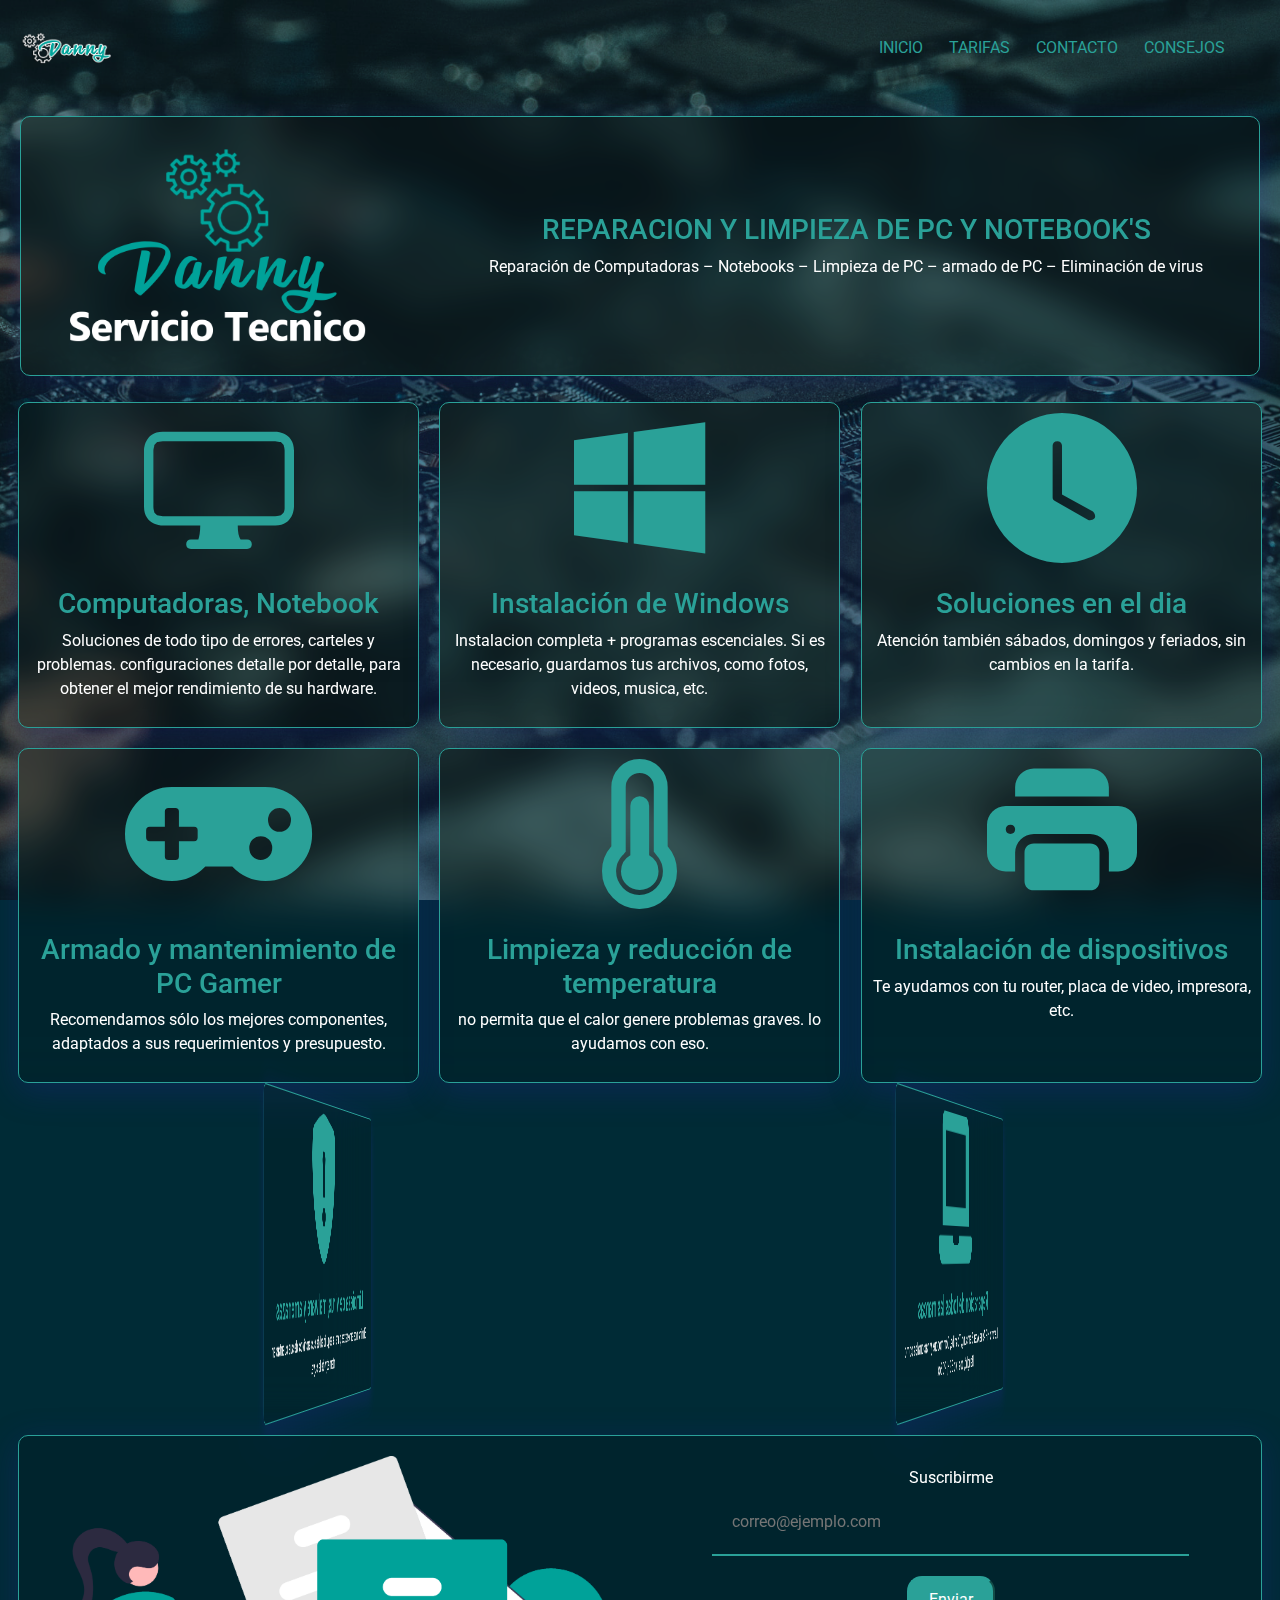
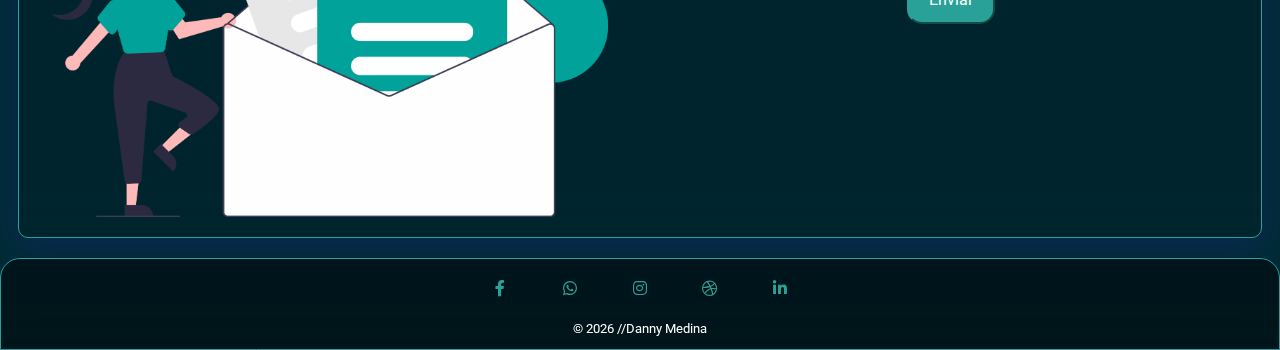
<file: index.html>
<!doctype html>
<html lang="Spanish">
  <head>
    <!-- Required meta tags -->
    <meta charset="utf-8">
    <meta name=»theme-color» content=»#2aa198»>
    <meta name="viewport" content="width=device-width, initial-scale=1">   
    <meta http-equiv="Content-Type" content="text/html; ISO-8859-1">
    <META NAME="DC.Language" SCHEME="RFC1766" CONTENT="Spanish">
    <META NAME="AUTHOR" CONTENT="Daniel Medina">
    <META NAME="REPLY-TO" CONTENT="danielmedina89@gmail.com">
    <LINK REV="made" href="mailto:danielmedina89@gmail.com">
    <META NAME="DESCRIPTION" CONTENT="servicio técnico de pc y notebooks">
    <META NAME="KEYWORDS" CONTENT="pc,notebook,informática,Windows">
    <META NAME="Resource-type" CONTENT="Document">
    <META NAME="DateCreated" CONTENT="Tue, 3 August 2021 13:00:00 GMT-3">
    <META NAME="robots" content="ALL">
    
      <!-- META-TAGS generadas por https://metatags.miarroba.com -->
    <link rel="stylesheet" href="./style.css">
    <link rel="stylesheet" href="./css/bootstrap.css">
    <link rel="stylesheet" href="./css/bootstrap.min.css">
    <link rel="stylesheet" href="https://cdnjs.cloudflare.com/ajax/libs/font-awesome/5.15.3/css/all.min.css">
    <!-- Google Fonts -->    
    <link rel="preconnect" href="https://fonts.googleapis.com">
    <link rel="preconnect" href="https://fonts.gstatic.com" crossorigin>
    <link href="https://fonts.googleapis.com/css2?family=Bitter:ital,wght@0,100;0,300;0,400;1,100;1,300&family=Roboto:ital,wght@0,100;0,300;0,400;1,100;1,300;1,400&display=swap" rel="stylesheet">
   <!--Animate on scroll-->
   <link href="https://unpkg.com/aos@2.3.1/dist/aos.css" rel="stylesheet">

    <title>Danny</title>
  </head>
  <body class="bg">

      <!--INICIO NAVBAR-->
      <nav class="navbar navbar-expand-md  menu">
        <div class="container-fluid" style="padding-left: 20px;">
          <a href="index.html" class="navbar-brand">
            <img src="./img/logo_letra.png" style="width: 100px;" alt="">
          </a>
          <button class="navbar-toggler text-success" type="button" data-bs-toggle="collapse" data-bs-target="#navbarColor02" aria-controls="navbarColor02" aria-expanded="false" aria-label="Toggle navigation">MENÚ</button>

          <div class="cont" style="text-align: center">
            <div class="collapse navbar-collapse"     id="navbarColor02">
              <ul class="navbar-nav me-auto">
                <li class="nav-item">
                  <a class="nav-link" href="./index.html">INICIO</a>
                </li>
                <li class="nav-item">
                  <a class="nav-link" href="./tarifas.html">TARIFAS</a>
                </li>
                <li class="nav-item">
                  <a class="nav-link" href="./contacto.html">CONTACTO</a>
                </li>
                <li class="nav-item">
                  <a class="nav-link" href="./guias de consejos.html">CONSEJOS</a>
                </li>
              </ul>
            </div>
          </div> 
        </div>
      </nav>
      <!--FIN NAVBAR-->

      <!--PRIMERA TARJETA-->
      <div class="contenedor">
        <section>
          <div class="danny border-success mb-3">          
              <div class="row g-0">
                <div class="col-md-4">
                  <img src="./img/danny_reparacion.png" class="img-fluid" style="display: block; padding: 20px ;margin: auto;">
                </div>
                <div class="col-md-8 card-centrar" style="margin: auto">
                  <div class="card-body">
                    <h3 class="card-title text-center text-success">REPARACION Y LIMPIEZA DE PC Y NOTEBOOK'S</h3>
                    <p class="card-text text-center">Reparación de Computadoras – Notebooks –  Limpieza de PC – armado de PC –  Eliminación de virus</p>
                  </div>
                </div>
              </div>          
          </div>   
        </section>   

        <!--TARJETAS SERVICIOS-->
        <section>
          <div>
            <div class="row">
            <div data-aos="flip-left" class="col-sm-6 col-md-4" style="padding: 10px;">
              <div class="danny border-success h-100">
                <div class="col" style="padding: 10px;">
                  <div class="img" style="display: flex; justify-content: center; align-items: center;">
                  <img src="./img/display.svg" alt="" style="width: 150px">
                  </div>
                  <br>
                  <h3 class="text-success" style="text-align: center;">Computadoras, Notebook</h3>
                  <p style="text-align: center;">Soluciones de todo tipo de errores, carteles y problemas. configuraciones detalle por detalle, para obtener el mejor rendimiento de su hardware.</p>
                </div>
              </div>
            </div>

            <div data-aos="flip-left" class="col-sm-6 col-md-4 efect" style="padding: 10px;">
              <div class="danny border-success h-100">
                <div class="col" style="padding: 10px;">
                  <div class="img text-success" style="display: flex; justify-content: center; align-items: center;">
                    <i class="fab fa-windows" style="font-size: 150px;"></i>
                  </div>
                    <br>
                    <h3 class="text-success" style="text-align: center;">Instalación de Windows</h3>
                    <p style="text-align: center;">Instalacion completa + programas escenciales. Si es necesario, guardamos tus archivos, como fotos, videos, musica, etc.</p>
                </div>
              </div>
            </div>

            <div data-aos="flip-left" class="col-sm-6 col-md-4" style="padding: 10px;">
              <div class="danny border-success h-100">
                <div class="col" style="padding: 10px;">
                  <div class="img" style="display: flex; justify-content: center; align-items: center;">
                    <img src="./img/clock-fill.svg" alt="" style="width: 150px">
                  </div>
                  <br>
                  <h3 class="text-success" style="text-align: center;">Soluciones en el dia</h3>
                  <p style="text-align: center;">Atención también sábados, domingos y feriados, sin cambios en la tarifa.</p><br>
                </div>
              </div>
            </div>
          
            <div data-aos="flip-left" class="col-sm-6 col-md-4" style="padding: 10px;">
              <div class="danny border-success h-100">
                <div class="col" style="padding: 10px;">
                  <div class="img text-success" style="display: flex; justify-content: center; align-items: center;">
                    <i class="fas fa-gamepad" style="font-size: 150px;"></i>
                  </div>
                  <br>
                  <h3 class="text-success" style="text-align: center;">Armado y mantenimiento de PC Gamer</h3>
                  <p style="text-align: center;">Recomendamos sólo los mejores componentes, adaptados a sus requerimientos y presupuesto.</p>
                </div>
              </div>
          </div>

          <div data-aos="flip-left" class="col-sm-6 col-md-4" style="padding: 10px;">
            <div class="danny border-success h-100">
              <div class="col" style="padding: 10px;">
                <div class="img text-success" style="display: flex; justify-content: center; align-items: center;">
                  <i class="fas fa-thermometer-three-quarters" style="font-size: 150px;"></i>
                </div>
                  <br>
                  <h3 class="text-success" style="text-align: center;">Limpieza y reducción de temperatura</h3>
                  <p style="text-align: center;">no permita que el calor genere problemas graves. lo ayudamos con eso.</p>
              </div>
            </div>
          </div>

          <div data-aos="flip-left" class="col-sm-6 col-md-4" style="padding: 10px;">
            <div class="danny border-success h-100">
              <div class="col" style="padding: 10px;">
                <div class="img" style="display: flex; justify-content: center; align-items: center;">
                  <img src="./img/printer-fill.svg" alt="" style="width: 150px">
                </div>
                <br>
                <h3 class="text-success" style="text-align: center;">Instalación de dispositivos</h3>
                <p style="text-align: center;">Te ayudamos con tu router, placa de video, impresora, etc.</p><br>
              </div>
            </div>
          </div>
        
          <div data-aos="flip-left" class="col-sm-6 col-md-6" style="padding: 10px;">
            <div class="danny border-success h-100">
              <div class="col" style="padding: 10px;">
                <div class="img" style="display: flex; justify-content: center; align-items: center;">
                <img src="./img/shield-fill-exclamation.svg" alt="" style="width: 150px">
                </div>
                <br>
                <h3 class="text-success" style="text-align: center;">Limpieza de virus, malware y amenazas</h3>
                <p style="text-align: center;">Eliminamos amenazas para la seguridad de sus archivos, de sus cuentas en internet y de la suya. </p>
              </div>
            </div>
          </div>

          <div data-aos="flip-left" class="col-sm-6 col-md-6" style="padding: 10px;">
            <div class="danny border-success h-100">
              <div class="col" style="padding: 10px;">
                <div class="img text-success" style="display: flex; justify-content: center; align-items: center;">
                  <i class="fas fa-laptop" style="font-size: 150px;"></i>
                </div>
                  <br>
                  <h3 class="text-success" style="text-align: center;">Reparacion de todas las marcas</h3>
                  <p style="text-align: center;">Lenovo, HP, Asus, Acer, Samsung, Toshiba, Commodore. y nacionales como Banghó, positivo BGH, PCBox.</p>
              </div>
            </div>
          </div>
          </div>
        </div>
        </section>  
      </div>

      <!--suscripcion-->
      <div class="cont">
          <div class="row row-cols-1 row-cols-md-2 danny border-success">
            <div class="col img-form">
              <img src="./img/Newsletter_re_wrob.png" style="width: 100%; padding: 20px" alt="">
            </div>
            <div class="col">
              <form name="suscriptores" netlify action="./index.html">
                <label>Suscribirme</label>
                <input type="text" name="correo" autocomplete="off" placeholder="correo@ejemplo.com" required>
                <button id="btn" type="submit" class="btn-success" style="margin-top: 20px; padding-top: 10px;padding-right: 20px; padding-bottom: 10px; padding-left: 20px; border-radius: 15px;">Enviar</button>
              </form>
            </div>
          </div>
      </div>
      
        <!--FIN TARJETAS SERVICIOS-->
   
        <footer class="border-success" style="margin: 0px;">
          <div class="container">
             <div class="contredes">
              <div class="wrapper">
                <div class="socialicons">
                  <a href="https://www.facebook.com/dannymedina.bng/" title="Facebook" class="icon"><i class="fab fa-facebook-f"></i></a>
                  <a href="https://wa.link/3ts3kj" title="Whatsapp" class="icon"><i class="fab fa-whatsapp"></i></a>
                  <a href="https://www.instagram.com/dannymedinabng/" title="Instagram" class="icon"><i class="fab fa-instagram"></i></a>
                  <a href="https://dribbble.com/Cuba89" title="Dribbble" class="icon"><i class="fab fa-dribbble"></i></a>
                  <a href="https://www.linkedin.com/in/danielmedina89/" title="LinkedIn" class="icon"><i class="fab fa-linkedin-in"></i></a>
                </div>
              </div>
            </div>
  
          </div>
          <div style="text-align: center; padding-bottom: 10px; font-size: 13px;">
            <script type="text/javascript">
      
                copyright=new Date();
      
                update=copyright.getFullYear();
      
            document.write("© " + update + " " + "//Danny Medina");
          </script>
          
        </div>
        </footer>
        
            

    <!-- Optional JavaScript; choose one of the two! -->

    <!-- Option 1: Bootstrap Bundle with Popper -->
    <script src="https://cdn.jsdelivr.net/npm/bootstrap@5.0.1/dist/js/bootstrap.bundle.min.js" integrity="sha384-gtEjrD/SeCtmISkJkNUaaKMoLD0//ElJ19smozuHV6z3Iehds+3Ulb9Bn9Plx0x4" crossorigin="anonymous"></script>

    <script src="https://unpkg.com/aos@2.3.1/dist/aos.js"></script>
    <script>
      AOS.init();
    </script>
    
  </body>
</html>
</file>
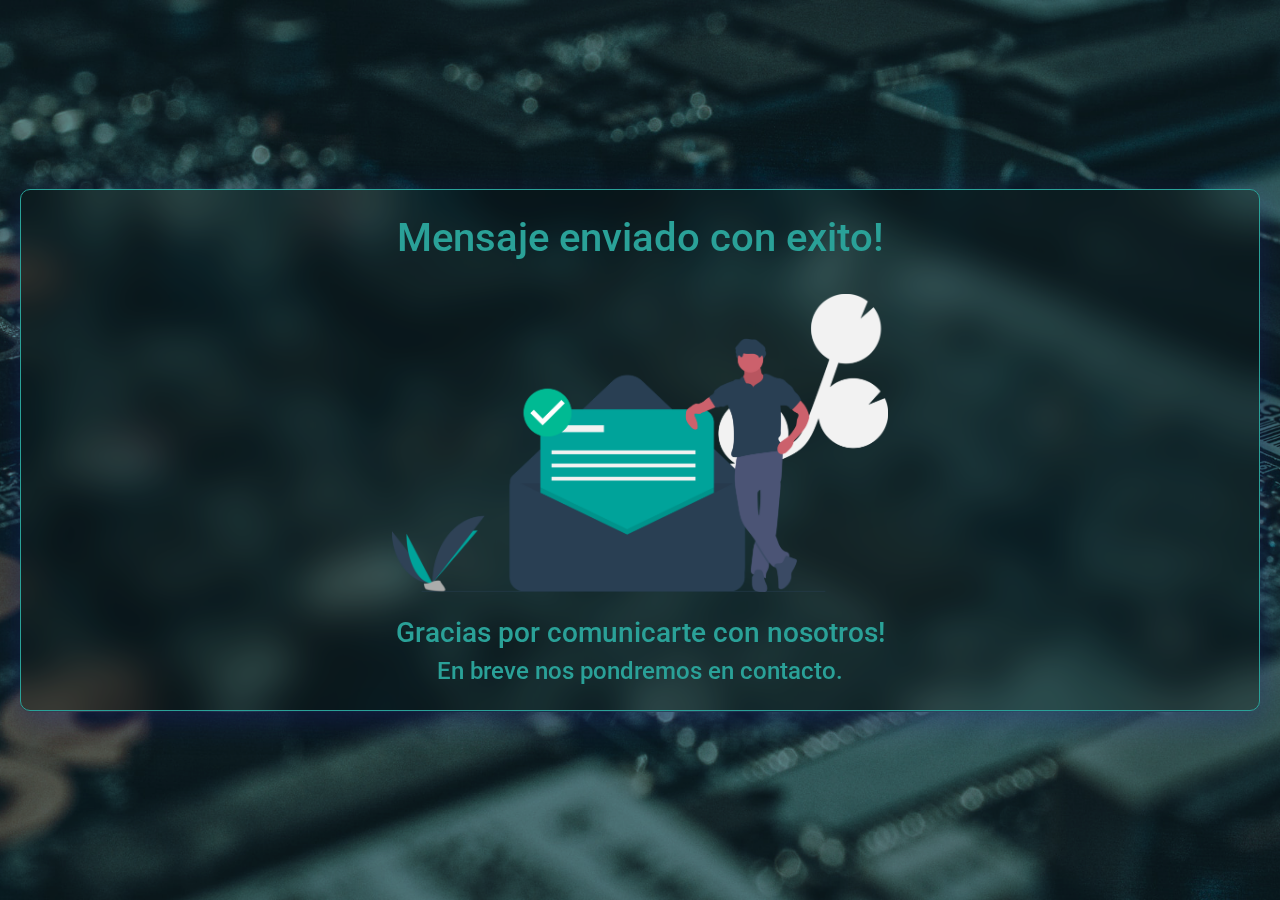
<file: gracias.html>
<!doctype html>
<html lang="Spanish">
  <head>
    <!-- Required meta tags -->
    <meta charset="utf-8">
    <meta name=»theme-color» content=»#2aa198»>
    <meta name="viewport" content="width=device-width, initial-scale=1">   
    <meta http-equiv="Content-Type" content="text/html; ISO-8859-1">
    <META NAME="DC.Language" SCHEME="RFC1766" CONTENT="Spanish">
    <META NAME="AUTHOR" CONTENT="Daniel Medina">
    <META NAME="REPLY-TO" CONTENT="danielmedina89@gmail.com">
    <LINK REV="made" href="mailto:danielmedina89@gmail.com">
    <META NAME="DESCRIPTION" CONTENT="servicio técnico de pc y notebooks">
    <META NAME="KEYWORDS" CONTENT="pc,notebook,informática,Windows">
    <META NAME="Resource-type" CONTENT="Document">
    <META NAME="DateCreated" CONTENT="Tue, 3 August 2021 13:00:00 GMT-3">
    <META NAME="robots" content="ALL">
    <link rel="stylesheet" href="./style.css">
    <link rel="stylesheet" href="./css/bootstrap.css">
    <link rel="stylesheet" href="./css/bootstrap.min.css">
    <link rel="stylesheet" href="https://cdnjs.cloudflare.com/ajax/libs/font-awesome/5.15.3/css/all.min.css">
    <!-- Google Fonts -->    
    <link rel="preconnect" href="https://fonts.googleapis.com">
<link rel="preconnect" href="https://fonts.gstatic.com" crossorigin>
<link href="https://fonts.googleapis.com/css2?family=Bitter:ital,wght@0,100;0,300;0,400;1,100;1,300&family=Roboto:ital,wght@0,100;0,300;0,400;1,100;1,300;1,400&display=swap" rel="stylesheet">
   <!--Animate.style-->
    <link rel="stylesheet"href="https://cdnjs.cloudflare.com/ajax/libs/animate.css/4.1.1/animate.min.css"/>

    <title>Mensaje Enviado</title>
  </head>
  <body class="bg">
    <div class="flex">
      <div class="contenedor text-success text-center danny border-success">
        
          <h1 class="mt-4">Mensaje enviado con exito!</h1>
          <br>
          <img src="./img/msj.png" width="40%" alt="">
          <h3 class="mt-4">Gracias por comunicarte con nosotros!</h3>
          <h4 class="mt-2 mb-4">En breve nos pondremos en contacto.</h4>
        
      </div>
    </div>
      
            

    <!-- Optional JavaScript; choose one of the two! -->

    <!-- Option 1: Bootstrap Bundle with Popper -->
    <script src="https://cdn.jsdelivr.net/npm/bootstrap@5.0.1/dist/js/bootstrap.bundle.min.js" integrity="sha384-gtEjrD/SeCtmISkJkNUaaKMoLD0//ElJ19smozuHV6z3Iehds+3Ulb9Bn9Plx0x4" crossorigin="anonymous"></script>
    
    
    <script>
      setTimeout(function() {
        location.href = "index.html";
      }, 1000 * 7);
    </script>
  
  </body>
</html>
</file>
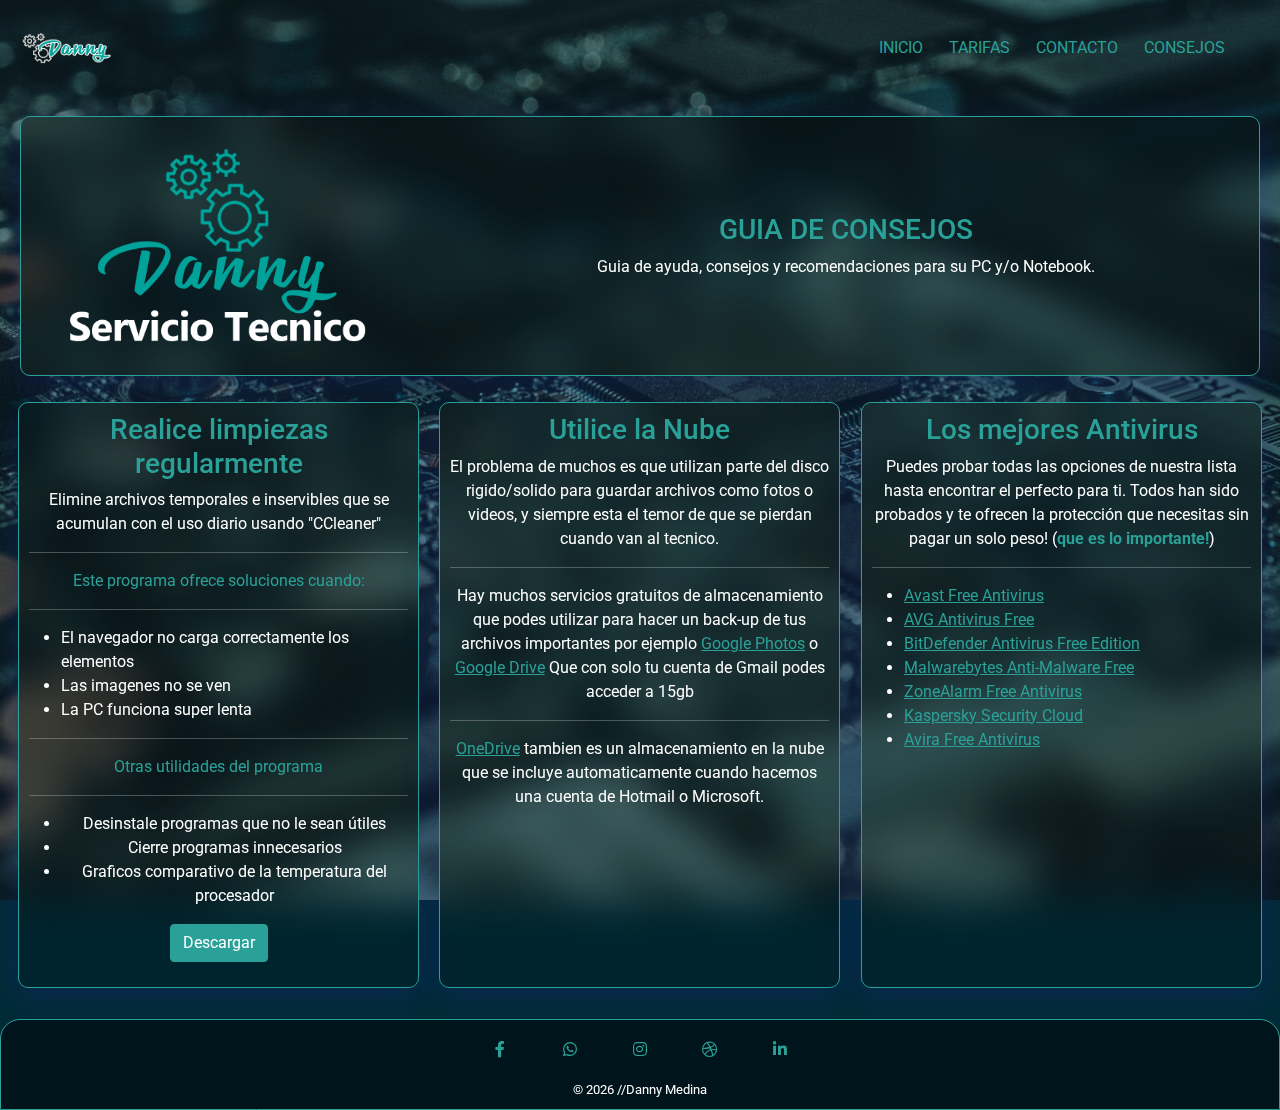
<file: guias de consejos.html>
<!doctype html>
<html lang="Spanish">
  <head>
    <!-- Required meta tags -->
    <meta charset="utf-8">
    <meta name=»theme-color» content=»#2aa198»>
    <meta name="viewport" content="width=device-width, initial-scale=1">   
    <meta http-equiv="Content-Type" content="text/html; ISO-8859-1">
    <META NAME="DC.Language" SCHEME="RFC1766" CONTENT="Spanish">
    <META NAME="AUTHOR" CONTENT="Daniel Medina">
    <META NAME="REPLY-TO" CONTENT="danielmedina89@gmail.com">
    <LINK REV="made" href="mailto:danielmedina89@gmail.com">
    <META NAME="DESCRIPTION" CONTENT="servicio técnico de pc y notebooks">
    <META NAME="KEYWORDS" CONTENT="pc,notebook,informática,Windows">
    <META NAME="Resource-type" CONTENT="Document">
    <META NAME="DateCreated" CONTENT="Tue, 3 August 2021 13:00:00 GMT-3">
    <META NAME="robots" content="ALL">
    <link rel="stylesheet" href="./style.css">
    <link rel="stylesheet" href="./css/bootstrap.css">
    <link rel="stylesheet" href="./css/bootstrap.min.css">
    <link rel="stylesheet" href="https://cdnjs.cloudflare.com/ajax/libs/font-awesome/5.15.3/css/all.min.css">
    <!-- Google Fonts -->    
    <link rel="preconnect" href="https://fonts.googleapis.com">
<link rel="preconnect" href="https://fonts.gstatic.com" crossorigin>
<link href="https://fonts.googleapis.com/css2?family=Bitter:ital,wght@0,100;0,300;0,400;1,100;1,300&family=Roboto:ital,wght@0,100;0,300;0,400;1,100;1,300;1,400&display=swap" rel="stylesheet">
   <!--Animate on scroll-->
   <link href="https://unpkg.com/aos@2.3.1/dist/aos.css" rel="stylesheet">

    <title>Danny</title>
  </head>
  <body class="bg">

      <!--INICIO NAVBAR-->
      <nav class="navbar navbar-expand-md menu">
        <div class="container-fluid" style="padding-left: 20px;">
          <a href="index.html" class="navbar-brand">
            <img src="./img/logo_letra.png" style="width: 100px;" alt="">
          </a>
          <button class="navbar-toggler text-success" type="button" data-bs-toggle="collapse" data-bs-target="#navbarColor02" aria-controls="navbarColor02" aria-expanded="false" aria-label="Toggle navigation">MENÚ</button>

          <div class="cont" style="text-align: center">
            <div class="collapse navbar-collapse"     id="navbarColor02">
              <ul class="navbar-nav me-auto">
                <li class="nav-item">
                  <a class="nav-link" href="./index.html">INICIO</a>
                </li>
                <li class="nav-item">
                  <a class="nav-link" href="./tarifas.html">TARIFAS</a>
                </li>
                <li class="nav-item">
                  <a class="nav-link" href="./contacto.html">CONTACTO</a>
                </li>
                <li class="nav-item">
                  <a class="nav-link" href="./guias de consejos.html">CONSEJOS</a>
                </li>
              </ul>
            </div>
          </div> 
        </div>
      </nav>
      <!--FIN NAVBAR-->

     <!--PRIMERA TARJETA-->
      <div class="contenedor">
        <section>
          <div class="danny border-success mb-3">          
              <div class="row g-0">
                <div class="col-md-4">
                  <img src="./img/danny_reparacion.png" class="img-fluid" style="display: block; padding: 20px ;margin: auto;">
                </div>
                <div class="col-md-8 card-centrar" style="margin: auto">
                  <div class="card-body">
                    <h3 class="card-title text-center text-success">GUIA DE CONSEJOS</h3>
                    <p class="card-text text-center">Guia de ayuda, consejos y recomendaciones para su PC y/o Notebook.</p>
                  </div>
                </div>
              </div>          
          </div>   
        </section>   

        <!--TARJETAS SERVICIOS-->
        <section>
          <div>
            <div class="row">
            <div data-aos="flip-left" class="col-sm-6 col-md-4" style="padding: 10px;">
              <div class="danny border-success h-100">
                <div class="col" style="padding: 10px; text-align: center;">
                  <h3 class="text-success" style="text-align: center;">Realice limpiezas regularmente</h3>
                  <p>Elimine archivos temporales e inservibles que se acumulan con el uso diario usando "CCleaner"</p>
                  <hr>
                  <p class="text-success">Este programa ofrece soluciones cuando: </p>
                  <hr>
                  <ul style="text-align: start;">
                    <li>El navegador no carga correctamente los elementos</li>
                    <li>Las imagenes no se ven</li>
                    <li>La PC funciona super lenta</li>
                  </ul>
                  <hr>
                  <p class="text-success">Otras utilidades del programa</p>
                  <hr>
                  <ul>
                    <li>Desinstale programas que no le sean útiles</li>
                    <li>Cierre programas innecesarios</li>
                    <li>Graficos comparativo de la temperatura del procesador</li>
                  </ul>
                  <a href="https://www.ccleaner.com/es-es/ccleaner/download/standard" target="_blank" rel="noopener noreferrer"><button class="btn btn-success" style="margin-bottom: 15px;">Descargar</button></a>
                </div>
              </div>
            </div>

            <div data-aos="flip-left" class="col-sm-6 col-md-4" style="padding: 10px;">
              <div class="danny border-success h-100">
                <div class="col" style="padding: 10px;text-align: center;">
                    <h3 class="text-success" style="text-align: center;">Utilice la Nube</h3>
                    <p>El problema de muchos es que utilizan parte del disco rigido/solido para guardar archivos como fotos o videos, y siempre esta el temor de que se pierdan cuando van al tecnico.</p>
                    <hr>
                    <p>Hay muchos servicios gratuitos de almacenamiento que podes utilizar para hacer un back-up de tus archivos importantes por ejemplo <a href="https://www.google.com/intl/es/photos/about/" class="text-success">Google Photos</a> o <a href="https://drive.google.com/drive/" class="text-success">Google Drive</a> Que con solo tu cuenta de Gmail podes acceder a 15gb</p>
                    <hr>
                    <p><a href="https://www.microsoft.com/es-ar/microsoft-365/onedrive/online-cloud-storage" class="text-success">OneDrive</a> tambien es un almacenamiento en la nube que se incluye automaticamente cuando hacemos una cuenta de Hotmail o Microsoft.</p>
                  </div>
                </div>
              </div>
            

            <div data-aos="flip-left" class="col-sm-6 col-md-4" style="padding: 10px;">
              <div class="danny border-success h-100">
                <div class="col" style="padding: 10px;">
                  <h3 class="text-success" style="text-align: center;">Los mejores Antivirus</h3>
                  <p style="text-align: center;">Puedes probar todas las opciones de nuestra lista hasta encontrar el perfecto para ti. Todos han sido probados y te ofrecen la protección que necesitas sin pagar un solo peso! (<b class="text-success">que es lo importante!</b>)</p>
                  <hr>
                  <ul>
                    <li><a href="https://www.avast.com/en-us/free-antivirus-download?utm_medium=affiliate&utm_source=commissionjunction&utm_campaign=2942700&utm_content=13637464&couponfield=yes&cjevent=15b051bb75f56c3da25bb3fec90a68f417eccbaf4e4112cd4#pc" class="text-success">Avast Free Antivirus</a></li>
                    <li><a href="https://www.avg.com/en-us/free-antivirus-download?utm_source=commissionjunction&utm_medium=affiliate&utm_campaign=100035010&utm_content=14307605&couponfield=yes&cjevent=9a96ae24e8d411eb83ed00010a82b832#mac" class="text-success">AVG Antivirus Free</a></li>
                    <li><a href="https://www.bitdefender.com/solutions/free.html?clickid=Tsy0VhXrgxyLTDux9JUkxyowUkByKdUedxx91E0&irgwc=1&MPid=123412&cid=aff%7Cc%7CIR" class="text-success">BitDefender Antivirus Free Edition</a></li>
                    <li><a href="https://www.malwarebytes.com/premium?AVGAFFILIATE=3305&__c=1" class="text-success">Malwarebytes Anti-Malware Free</a></li>
                    <li><a href="https://www.zonealarm.com/es/software/free-antivirus?AVGAFFILIATE=3305&__c=1" class="text-success">ZoneAlarm Free Antivirus</a></li>
                    <li><a href="https://www.kaspersky.com/downloads/thank-you/free-antivirus-download" class="text-success">Kaspersky Security Cloud</a></li>
                    <li><a href="https://www.avira.com/en/free-antivirus" class="text-success">Avira Free Antivirus</a></li>
                  </ul>
                </div>
              </div>
            </div>
          </div>
          </div>
          
        </section>  
      </div>
      <!--FIN TARJETAS SERVICIOS-->
   
      <footer class="border-success" style="margin: 0px;">
        <div class="container">
           <div class="contredes">
            <div class="wrapper">
              <div class="socialicons">
                <a href="https://www.facebook.com/dannymedina.bng/" title="Facebook" class="icon"><i class="fab fa-facebook-f"></i></a>
                <a href="https://wa.link/3ts3kj" title="Whatsapp" class="icon"><i class="fab fa-whatsapp"></i></a>
                <a href="https://www.instagram.com/dannymedinabng/" title="Instagram" class="icon"><i class="fab fa-instagram"></i></a>
                <a href="https://dribbble.com/Cuba89" title="Dribbble" class="icon"><i class="fab fa-dribbble"></i></a>
                <a href="https://www.linkedin.com/in/danielmedina89/" title="LinkedIn" class="icon"><i class="fab fa-linkedin-in"></i></a>
              </div>
            </div>
          </div>

        </div>
        <div style="text-align: center; padding-bottom: 10px; font-size: 13px;">
          <script type="text/javascript">
    
              copyright=new Date();
    
              update=copyright.getFullYear();
    
          document.write("© " + update + " " + "//Danny Medina");
        </script>
        
      </div>
      </footer>
        
            

    <!-- Optional JavaScript; choose one of the two! -->

    <!-- Option 1: Bootstrap Bundle with Popper -->
    <script src="https://cdn.jsdelivr.net/npm/bootstrap@5.0.1/dist/js/bootstrap.bundle.min.js" integrity="sha384-gtEjrD/SeCtmISkJkNUaaKMoLD0//ElJ19smozuHV6z3Iehds+3Ulb9Bn9Plx0x4" crossorigin="anonymous"></script>
    <script src="https://unpkg.com/aos@2.3.1/dist/aos.js"></script>
    <script>
      AOS.init();
    </script>
  
  </body>
</html>
</file>
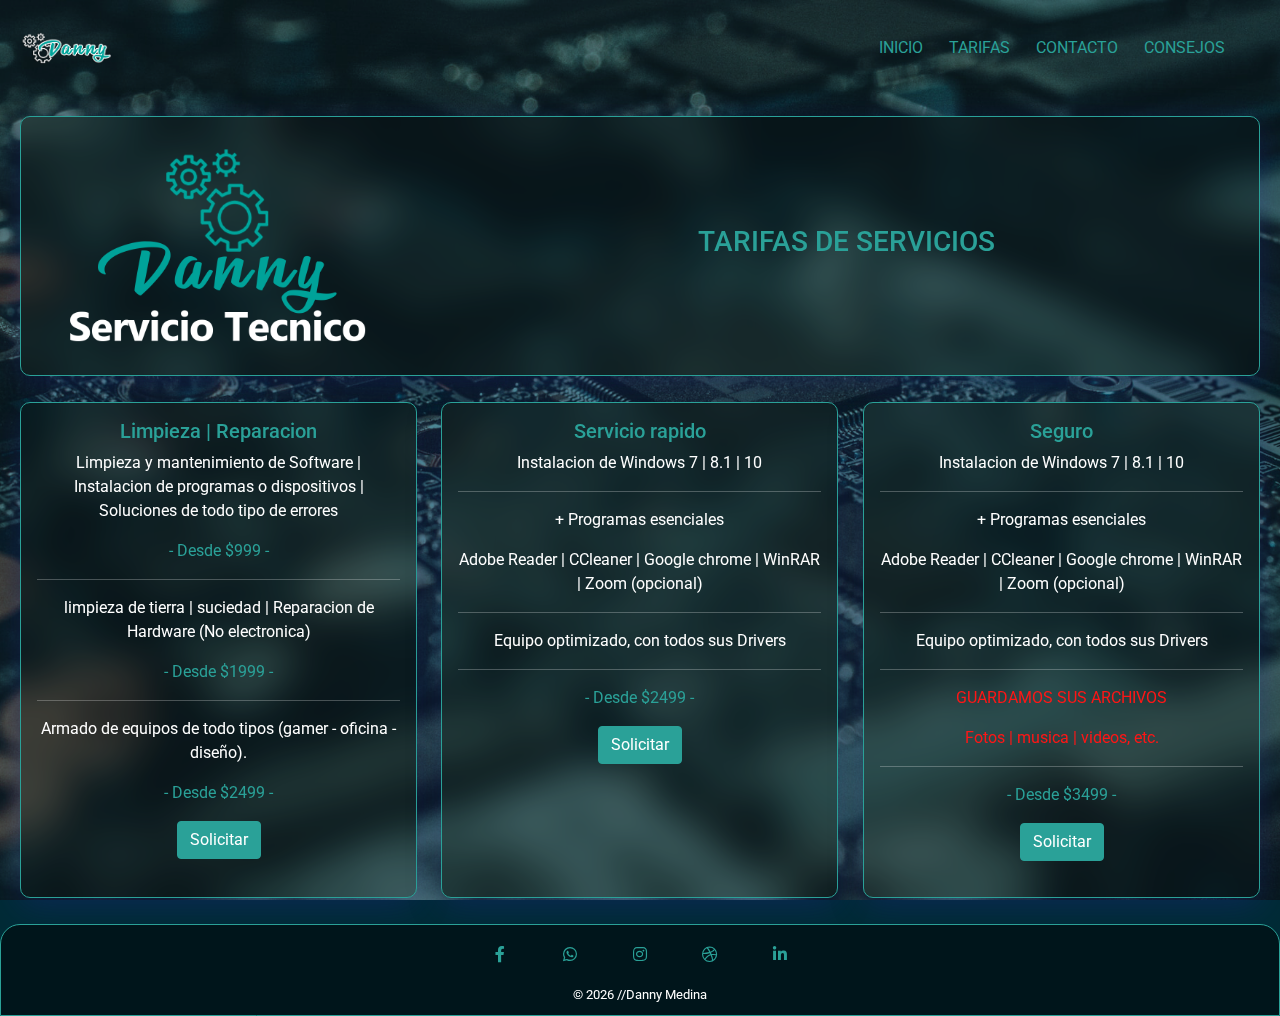
<file: tarifas.html>
<!doctype html>
<html lang="Spanish">
  <head>
    <!-- Required meta tags -->
    <meta charset="utf-8">
    <meta name=»theme-color» content=»#2aa198»>
    <meta name="viewport" content="width=device-width, initial-scale=1">   
    <meta http-equiv="Content-Type" content="text/html; ISO-8859-1">
    <META NAME="DC.Language" SCHEME="RFC1766" CONTENT="Spanish">
    <META NAME="AUTHOR" CONTENT="Daniel Medina">
    <META NAME="REPLY-TO" CONTENT="danielmedina89@gmail.com">
    <LINK REV="made" href="mailto:danielmedina89@gmail.com">
    <META NAME="DESCRIPTION" CONTENT="servicio técnico de pc y notebooks">
    <META NAME="KEYWORDS" CONTENT="pc,notebook,informática,Windows">
    <META NAME="Resource-type" CONTENT="Document">
    <META NAME="DateCreated" CONTENT="Tue, 3 August 2021 13:00:00 GMT-3">
    <META NAME="robots" content="ALL">
    <link rel="stylesheet" href="./style.css">
    <link rel="stylesheet" href="./css/bootstrap.css">
    <link rel="stylesheet" href="./css/bootstrap.min.css">
    <link rel="stylesheet" href="https://cdnjs.cloudflare.com/ajax/libs/font-awesome/5.15.3/css/all.min.css">
    <!-- Google Fonts -->    
    <link rel="preconnect" href="https://fonts.googleapis.com">
<link rel="preconnect" href="https://fonts.gstatic.com" crossorigin>
<link href="https://fonts.googleapis.com/css2?family=Bitter:ital,wght@0,100;0,300;0,400;1,100;1,300&family=Roboto:ital,wght@0,100;0,300;0,400;1,100;1,300;1,400&display=swap" rel="stylesheet">
   <!--Animate on scroll-->
   <link href="https://unpkg.com/aos@2.3.1/dist/aos.css" rel="stylesheet">

    <title>Danny</title>
  </head>
  <body class="bg">

      <!--INICIO NAVBAR-->
      <nav class="navbar navbar-expand-md menu">
        <div class="container-fluid" style="padding-left: 20px;">
          <a href="./index.html" class="navbar-brand">
            <img src="./img/logo_letra.png" style="width: 100px;" alt="">
          </a>
          <button class="navbar-toggler text-success" type="button" data-bs-toggle="collapse" data-bs-target="#navbarColor02" aria-controls="navbarColor02" aria-expanded="false" aria-label="Toggle navigation">MENÚ</button>

          <div class="cont" style="text-align: center">
            <div class="collapse navbar-collapse"     id="navbarColor02">
              <ul class="navbar-nav me-auto">
                <li class="nav-item">
                  <a class="nav-link" href="./index.html">INICIO</a>
                </li>
                <li class="nav-item">
                  <a class="nav-link" href="./tarifas.html">TARIFAS</a>
                </li>
                <li class="nav-item">
                  <a class="nav-link" href="./contacto.html">CONTACTO</a>
                </li>
                <li class="nav-item">
                  <a class="nav-link" href="./guias de consejos.html">CONSEJOS</a>
                </li>
              </ul>
            </div>
          </div> 
        </div>
      </nav>
      <!--FIN NAVBAR-->

     <!--PRIMERA TARJETA-->
    <div class="contenedor">
      <section>
        <div class="danny border-success mb-3">          
            <div class="row g-0">
              <div class="col-md-4">
                <img src="./img/danny_reparacion.png" class="img-fluid" style="display: block; padding: 20px ;margin: auto;">
              </div>
              <div class="col-md-8 card-centrar" style="margin: auto">
                <div class="card-body">
                  <h3 class="card-title text-center text-success">TARIFAS DE SERVICIOS</h3>
                
                </div>
              </div>
            </div>          
        </div>   
      </section>   
      

        <!--TARJETAS SERVICIOS-->
        <div>
          <div class="row">
          <div class="col-sm-4 mb-3">
            <div data-aos="flip-left" class="danny border-success h-100" style="margin-top: 10px; margin-bottom: 10px;">
              <div class="card-body" style="text-align: center;">
                <h5 class="card-title text-success">Limpieza | Reparacion</h5>
                <p class="card-text">Limpieza y mantenimiento de Software | Instalacion de programas o dispositivos | Soluciones de todo tipo de errores</p>
                <p class="text-success">- Desde $999 - </p>
                <hr>
                <p>limpieza de tierra | suciedad | Reparacion de Hardware (No electronica)</p>
                <p class="text-success">- Desde $1999 - </p>
                <hr>
                <p>Armado de equipos de todo tipos (gamer - oficina - diseño).</p>
                <p class="text-success">- Desde $2499 - </p>
                <a href="https://wa.link/3ts3kj" class="btn btn-success">Solicitar</a>
              </div>
            </div>
          </div>
          <div class="col-sm-4 mb-3">
            <div data-aos="flip-left" class="danny border-success h-100" style="margin-top: 10px; margin-bottom: 10px;">
              <div class="card-body" style="text-align: center;">
                <h5 class="card-title text-success">Servicio rapido</h5>
                <p class="card-text">Instalacion de Windows 7 | 8.1 | 10</p>
                <hr>
                <p>+ Programas esenciales</p>
                <p>Adobe Reader | CCleaner | Google chrome | WinRAR | Zoom (opcional)</p>
                <hr>
                <p>Equipo optimizado, con todos sus Drivers</p>
                <hr>
                <p class="text-success">- Desde $2499 - </p>
                <a href="https://wa.link/3ts3kj" class="btn btn-success">Solicitar</a>
              </div>
            </div>
          </div>
          <div class="col-sm-4 mb-3">
            <div data-aos="flip-left" class="danny border-success h-100" style="margin-top: 10px; margin-bottom: 10px;">
              <div class="card-body" style="text-align: center;">
                <h5 class="card-title text-success">Seguro</h5>
                <p class="card-text">Instalacion de Windows 7 | 8.1 | 10</p>
                <hr>
                <p>+ Programas esenciales</p>
                <p>Adobe Reader | CCleaner | Google chrome | WinRAR | Zoom (opcional)</p>
                <hr>
                <p>Equipo optimizado, con todos sus Drivers</p>
                <hr>
                <p style="color: rgb(255, 21, 21);">GUARDAMOS SUS ARCHIVOS</p>
                <p style="color: rgb(255, 21, 21);">Fotos | musica | videos, etc.</p>
                <hr>
                <p class="text-success">- Desde $3499 - </p>
                <a href="https://wa.link/3ts3kj" class="btn btn-success">Solicitar</a>
              </div>
            </div>
          </div>
          </div>
        </div>
    </div>

      <!--FOOTER-->
      <footer class="border-success" style="margin: 0px;">
        <div class="container">
           <div class="contredes">
            <div class="wrapper">
              <div class="socialicons">
                <a href="https://www.facebook.com/dannymedina.bng/" title="Facebook" class="icon"><i class="fab fa-facebook-f"></i></a>
                <a href="https://wa.link/3ts3kj" title="Whatsapp" class="icon"><i class="fab fa-whatsapp"></i></a>
                <a href="https://www.instagram.com/dannymedinabng/" title="Instagram" class="icon"><i class="fab fa-instagram"></i></a>
                <a href="https://dribbble.com/Cuba89" title="Dribbble" class="icon"><i class="fab fa-dribbble"></i></a>
                <a href="https://www.linkedin.com/in/danielmedina89/" title="LinkedIn" class="icon"><i class="fab fa-linkedin-in"></i></a>
              </div>
            </div>
          </div>

        </div>
        <div style="text-align: center; padding-bottom: 10px; font-size: 13px;">
          <script type="text/javascript">
    
              copyright=new Date();
    
              update=copyright.getFullYear();
    
          document.write("© " + update + " " + "//Danny Medina");
        </script>
        
      </div>
      </footer>
        
            

    <!-- Optional JavaScript; choose one of the two! -->

    <!-- Option 1: Bootstrap Bundle with Popper -->
    <script src="https://cdn.jsdelivr.net/npm/bootstrap@5.0.1/dist/js/bootstrap.bundle.min.js" integrity="sha384-gtEjrD/SeCtmISkJkNUaaKMoLD0//ElJ19smozuHV6z3Iehds+3Ulb9Bn9Plx0x4" crossorigin="anonymous"></script>
    <script src="https://unpkg.com/aos@2.3.1/dist/aos.js"></script>
    <script>
      AOS.init();
    </script>
  
  </body>
</html>
</file>
<file: style.css>
*{
    font-family: 'Bitter', serif;
    font-family: 'Roboto', sans-serif; 
    margin: 0;   
    padding: 0;
}
.card-centrar{
    display: flex;
    align-items: center;

}

.navbarbg{
    border-bottom-right-radius: 20px;
    border-bottom-left-radius: 20px;
    background: rgba( 0, 0, 0, 0.15 );
    box-shadow: 0 8px 32px 0 rgba( 31, 38, 135, 0.37 );
    backdrop-filter: blur( 20.0px );
    -webkit-backdrop-filter: blur( 20.0px );    
    border: 1px solid rgba( 255, 255, 255, 0.18 );
}

.danny{
    background: rgba( 0, 0, 0, 0.15 );
    box-shadow: 0 8px 32px 0 rgba( 31, 38, 135, 0.37 );
    backdrop-filter: blur( 20.0px );
    -webkit-backdrop-filter: blur( 20.0px );
    border-radius: 10px;
    border: 1px solid rgba( 255, 255, 255, 0.18 );
}

.danny1{
    background: rgba( 0, 0, 0, 1.00 );
    box-shadow: 0 8px 32px 0 rgba( 31, 38, 135, 0.37 );
    backdrop-filter: blur( 20px );
    -webkit-backdrop-filter: blur( 20px );
    border-radius: 20px;
    border: 1px solid rgba( 255, 255, 255, 0.18 );
}

.bg{
    background-size: cover;    
    background-image: url(./img/bg.png);
    background-position: center center;
    background-repeat: no-repeat;
    background-attachment: fixed;
    
    
}
.formulario{
    display: flex;
    width: 100%;
    height: 100vh;
    justify-content: center;
    align-items: center;
}
form{
    display: flex;
    flex-flow: column;
    width: 100%;
    margin-top: 30px;
    margin-bottom: 30px;
    justify-content: center;
    align-items: center;
    border-radius: 20px;
}
input, textarea{
    color: white;
    border: none;
    resize: none;
    outline: none;
    padding: 20px;     
    width: 80%;
    margin: 20px;
    transition: all 300ms;
    border-bottom: 2px solid #2aa198;
    background: none;
}
.img-form {
    display: flex;
    justify-content: center;
    align-items: center;
}

.menu ul li {
    list-style: none;
    display: inline-block;
    margin: 0 5px;
    position: relative;

}

.menu ul li a {
    text-decoration: none;
    
}

.menu ul li::before {
    content: "";
    height: 3px;
    width: 0%;
    background: #2aa198;
    position: absolute;
    left: 0;
    bottom: -1px;
    transition: 0.4s ease-out;
}

.menu ul li:hover::before {
    width: 100%;
}
.contenedor {
    margin: 20px;
}

.cont{
    margin: 20px;
    padding-left: 10px;
    padding-right: 10px;
}
.conte {
    padding: 10px;
}

.flex {
    height: 100vh;
    display: flex;
    justify-content: center;
    align-items: center;   
    
}
footer {
    border-top-left-radius: 20px;
    border-top-right-radius: 20px;
    border: 1px solid rgba( 255, 255, 255, 0.18 );
    background: rgba(0, 0, 0, 0.5);
    backdrop-filter: blur( 20px );
}

footer a{
    text-decoration: none;

}

/*----------------*/
.contredes{
    display: flex;
    align-items: center;
    justify-content: center;    
}
.title {
    text-align: center;
    font-size: 3em;
}
.socialicons {
    display: flex;
    margin-top: 10px;
    margin-bottom: 10px;
}
.socialicons .icon {
    width: 40px;
    height: 40px;
    margin: 0 15px;
    text-align: center;
    line-height: 40px;
    text-decoration: none;
    color: #2aa198;
    border-radius: 50%;
    position: relative;
    overflow: hidden;
}
.icon::after {
    content: '';
    width: 80px;
    height: 80px;
    z-index: -1;
    position: absolute;
    bottom: -80px;
    left: 0;
    background: #2aa198;    
    transition: 0.2s;
}
.socialicons .icon:hover {
    color: #fff;
}
a:hover::after {
    bottom: 0;
}
</file>
